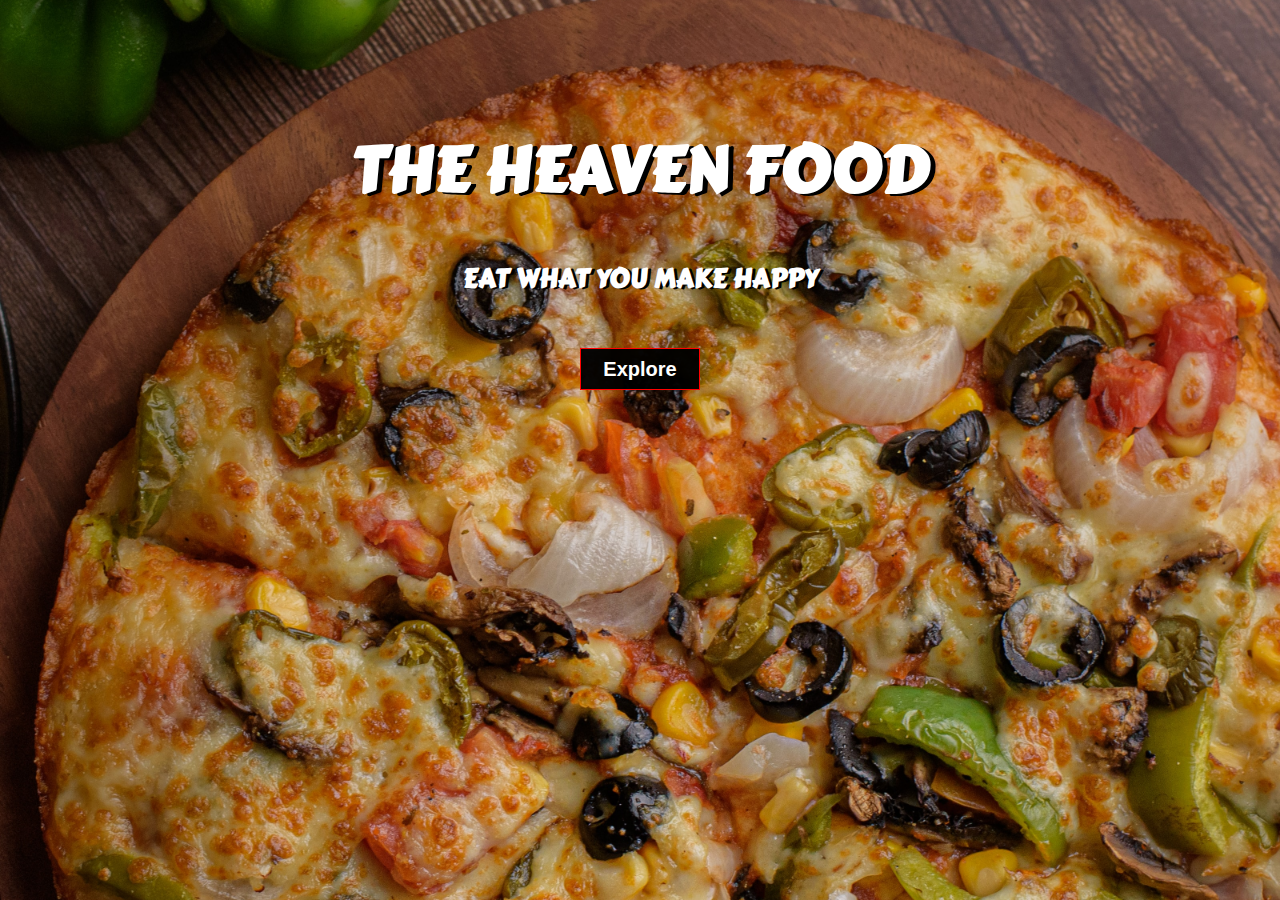
<file: index.html>
<!DOCTYPE html>
<html lang="en">

<head>
    <meta charset="UTF-8">
    <meta http-equiv="X-UA-Compatible" content="IE=edge">
    <meta name="viewport" content="width=device-width, initial-scale=1.0">
    <title>FoodOrder</title>
    <link rel="stylesheet" href="style.css">
    <link rel="preconnect" href="https://fonts.googleapis.com">
    <link rel="preconnect" href="https://fonts.gstatic.com" crossorigin>
    <link href="https://fonts.googleapis.com/css2?family=Carter+One&display=swap" rel="stylesheet">
</head>


<body>
    <!-- main container will contain the Two main div for the content and image -->
    <div class="main-container">

        <!-- This homeImage1 is hea-->

        <div class="homeImage1">
            <div class="headingBrand">
                <h1>THE HEAVEN FOOD</h1>
                <h3>EAT WHAT YOU MAKE HAPPY</h3>
                <button><a href="explore.html" target="_blank" style="text-decoration: none;">Explore</a></button>

            </div>
        </div>




    </div>
</body>

</html>
</file>
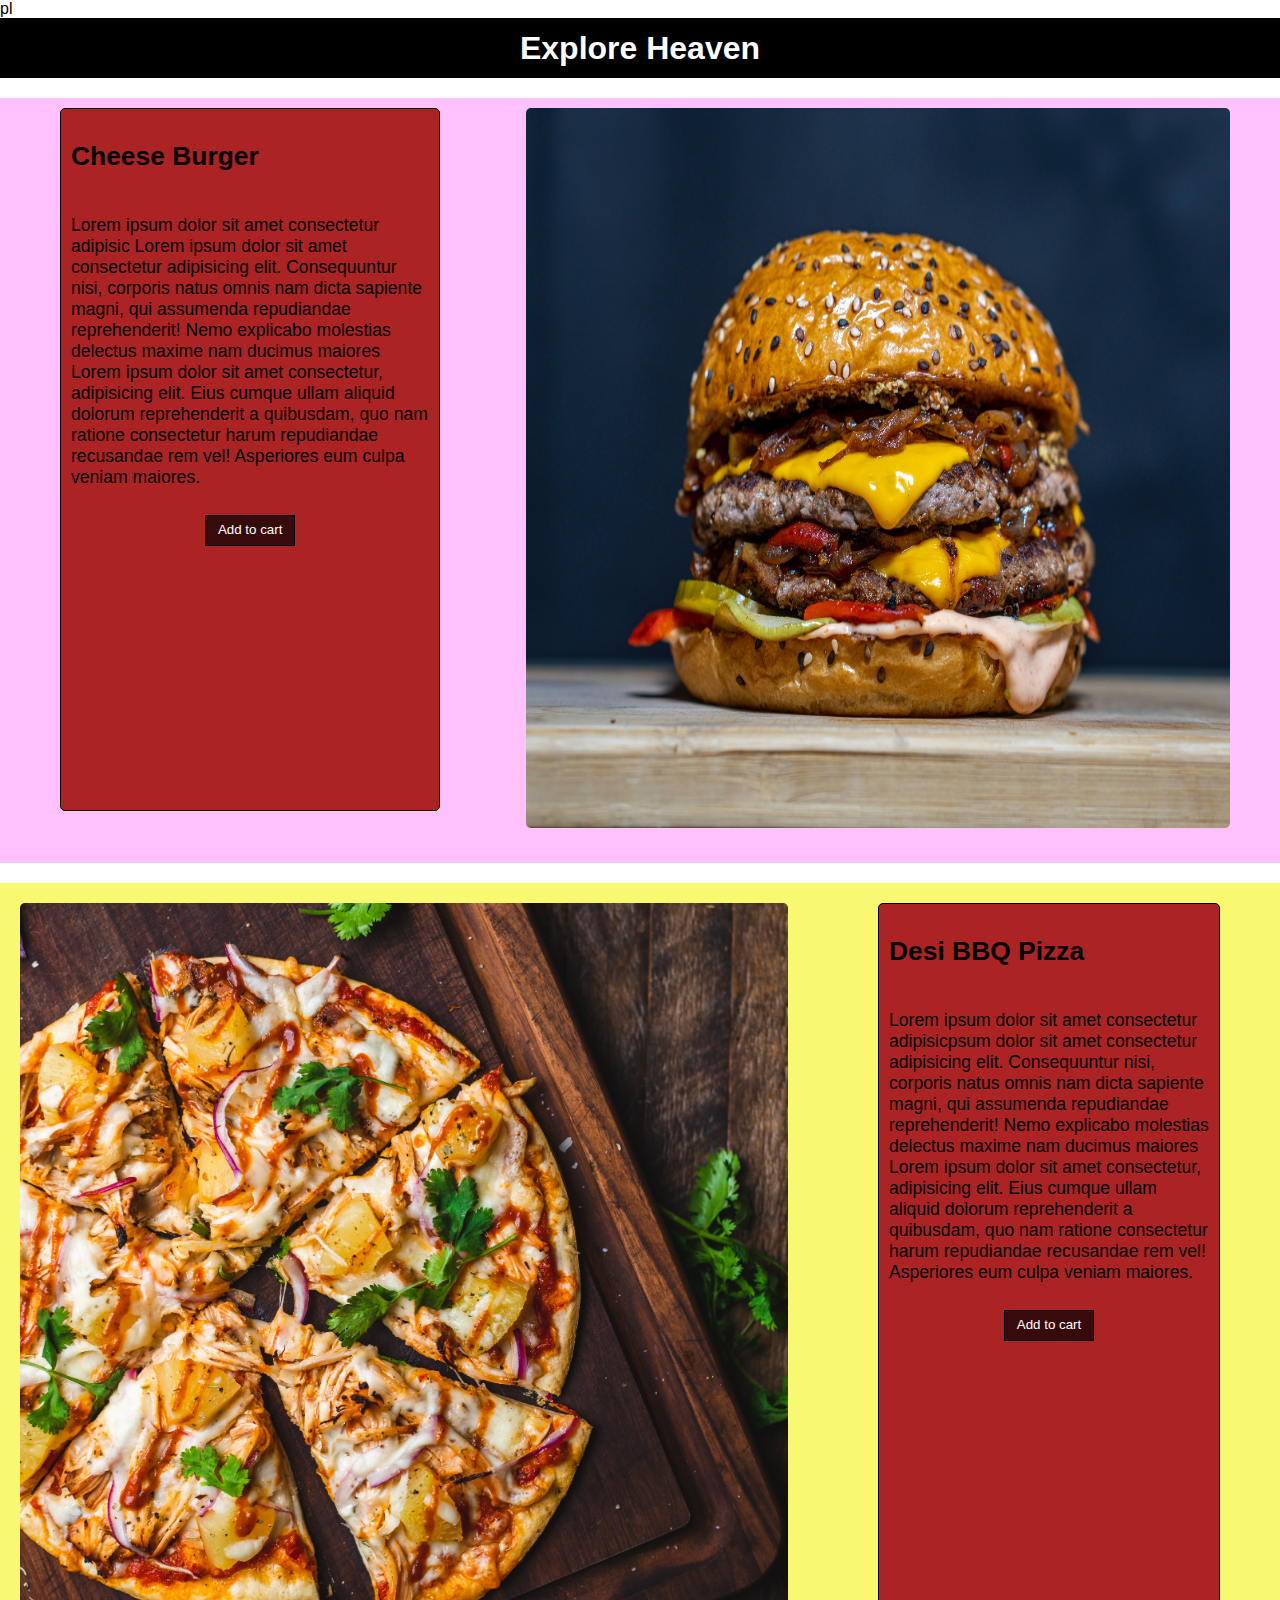
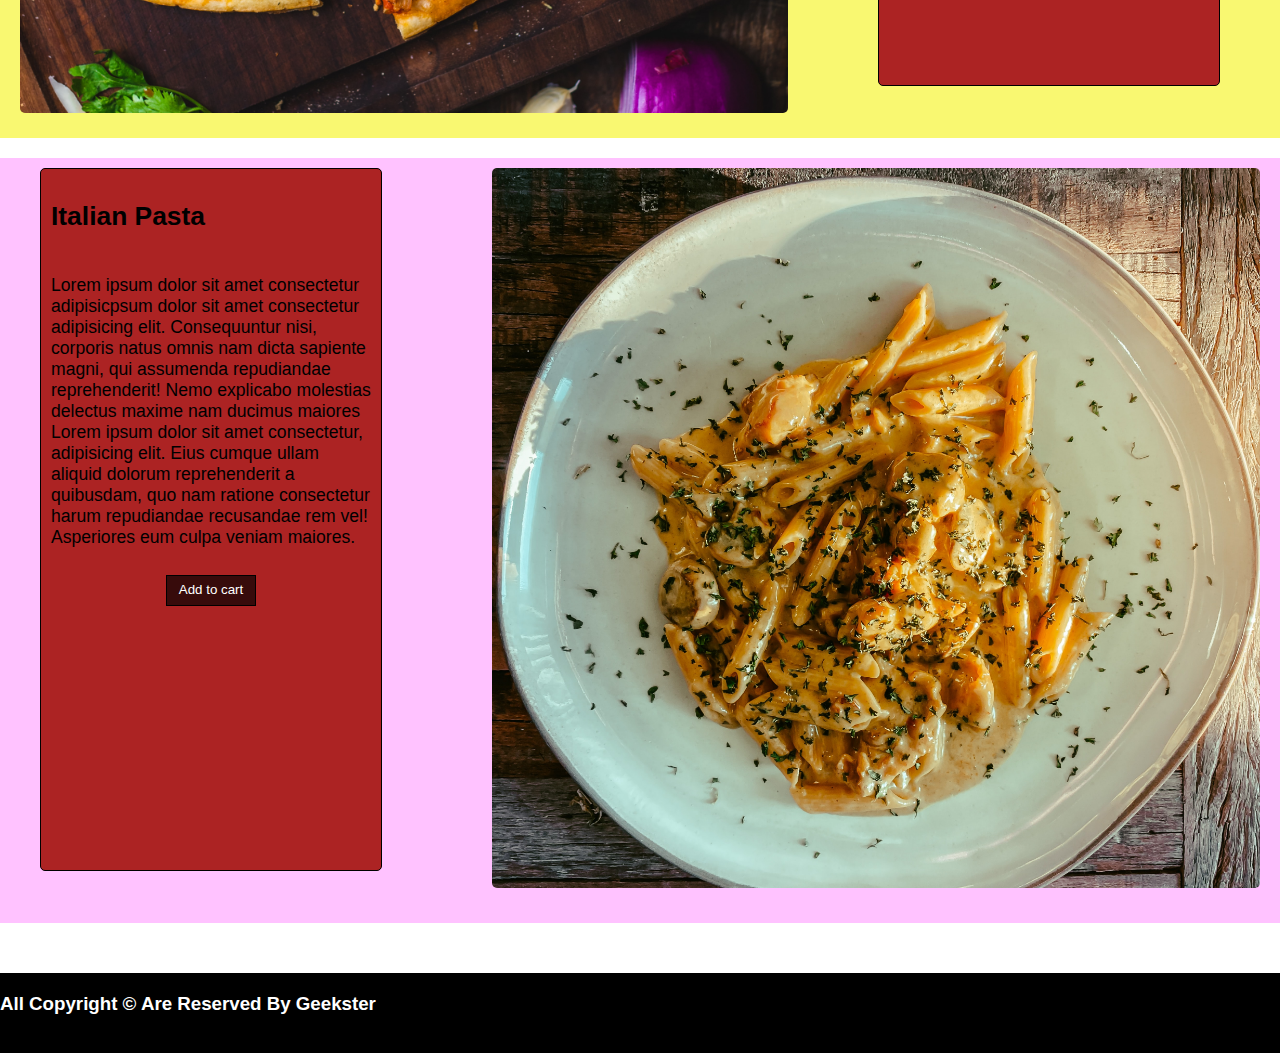
<file: explore.html>
pl<!DOCTYPE html>
<html lang="en">

<head>
    <meta charset="UTF-8">
    <meta http-equiv="X-UA-Compatible" content="IE=edge">
    <meta name="viewport" content="width=device-width, initial-scale=1.0">
    <title>Explore</title>
    <link rel="stylesheet" href="explore.css">
</head>

<body>
    
    <div class="headName"><h1>Explore Heaven</h1></div>

    <!-- This homeImage2 is used to provide a overall container width for the image element-->

<div class="containerOne">
    <div class="burger">

    </div>

    <div class="contentOne">
        <p>
            <h2>Cheese Burger</h2> <br> Lorem ipsum dolor sit amet consectetur adipisic Lorem ipsum dolor sit amet consectetur adipisicing elit. Consequuntur nisi, corporis natus omnis nam dicta sapiente magni, qui assumenda repudiandae reprehenderit! Nemo explicabo molestias delectus maxime nam ducimus maiores  Lorem ipsum dolor sit amet consectetur, adipisicing elit. Eius cumque ullam aliquid dolorum reprehenderit a quibusdam, quo nam ratione consectetur harum repudiandae recusandae rem vel! Asperiores eum culpa veniam maiores.</p>
        <div class="btn" ><button>Add to cart</button></div>
    </div>
</div>
<!-- --------------------------------------------- -->


<div class="containerTwo">
    <div class="Pizza">

    </div>

    <div class="contentTwo">
        <p> <h2>Desi BBQ Pizza</h2> <br> Lorem ipsum dolor sit amet consectetur adipisicpsum dolor sit amet consectetur adipisicing elit. Consequuntur nisi, corporis natus omnis nam dicta sapiente magni, qui assumenda repudiandae reprehenderit! Nemo explicabo molestias delectus maxime nam ducimus maiores  Lorem ipsum dolor sit amet consectetur, adipisicing elit. Eius cumque ullam aliquid dolorum reprehenderit a quibusdam, quo nam ratione consectetur harum repudiandae recusandae rem vel! Asperiores eum culpa veniam maiores.</p>
        <div class="btn" >
            <button>Add to cart</button>
        </div>

    </div>
</div>
<!-- ----------------------------------------------- -->

<div class="containerThree">
    <div class="Pasta">

    </div>

    <div class="contentThree">
        <p> <h2>Italian Pasta</h2> <br> Lorem ipsum dolor sit amet consectetur adipisicpsum dolor sit amet consectetur adipisicing elit. Consequuntur nisi, corporis natus omnis nam dicta sapiente magni, qui assumenda repudiandae reprehenderit! Nemo explicabo molestias delectus maxime nam ducimus maiores  Lorem ipsum dolor sit amet consectetur, adipisicing elit. Eius cumque ullam aliquid dolorum reprehenderit a quibusdam, quo nam ratione consectetur harum repudiandae recusandae rem vel! Asperiores eum culpa veniam maiores.</p>
        <div class="btn" ><button>Add to cart</button></div>

    </div>
</div>
<footer>
    <div class="footer-cont">
        <h3>All Copyright © Are
            Reserved By Geekster
        </h3>
        
    </div>
</footer>

</body>

</html>
</file>
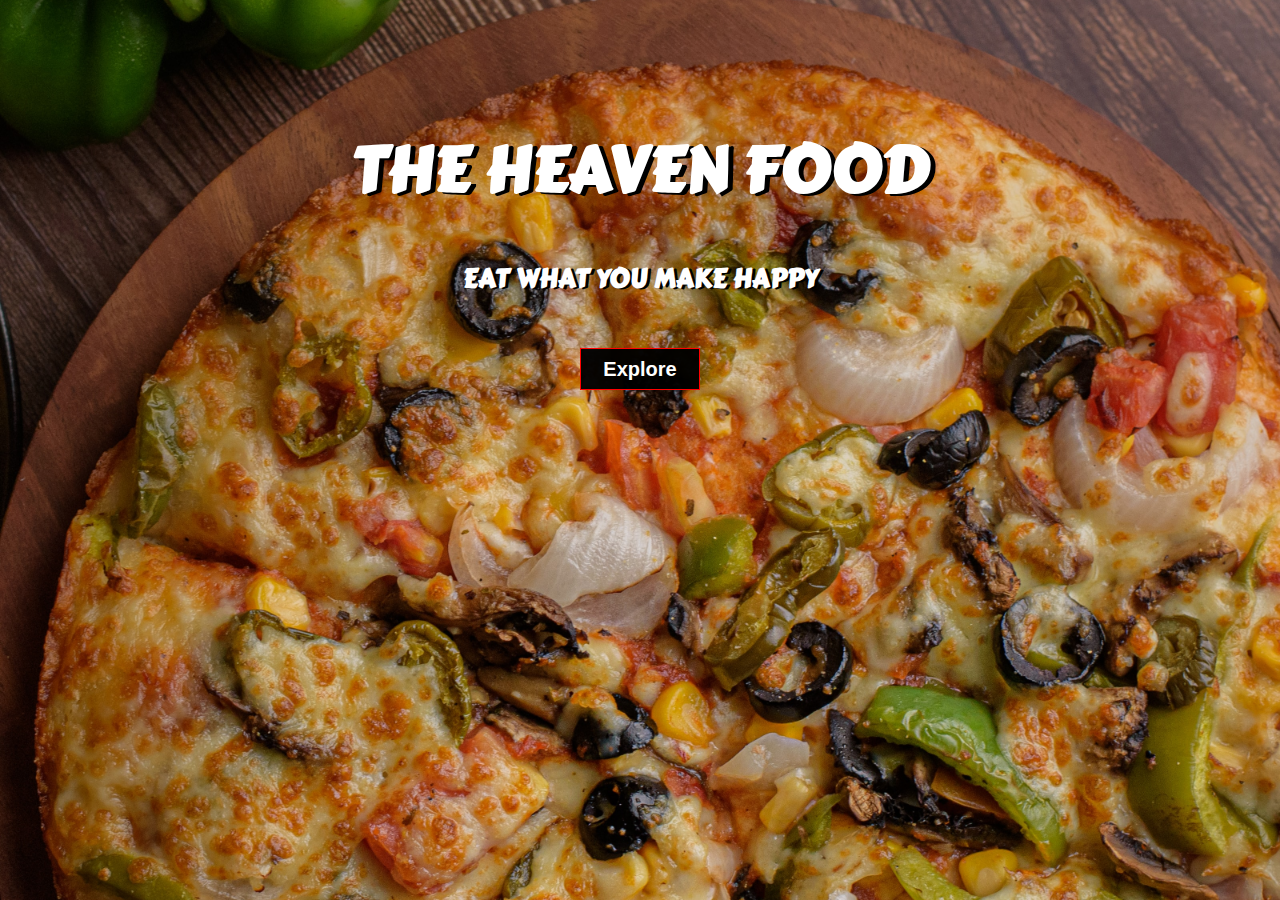
<file: homepage.html>
<!DOCTYPE html>
<html lang="en">

<head>
    <meta charset="UTF-8">
    <meta http-equiv="X-UA-Compatible" content="IE=edge">
    <meta name="viewport" content="width=device-width, initial-scale=1.0">
    <title>FoodOrder</title>
    <link rel="stylesheet" href="homepage.css">
    <link rel="preconnect" href="https://fonts.googleapis.com">
    <link rel="preconnect" href="https://fonts.gstatic.com" crossorigin>
    <link href="https://fonts.googleapis.com/css2?family=Carter+One&display=swap" rel="stylesheet">
</head>


<body>
    <!-- main container will contain the Two main div for the content and image -->
    <div class="main-container">

        <!-- This homeImage1 is hea-->

        <div class="homeImage1">
            <div class="headingBrand">
                <h1>THE HEAVEN FOOD</h1>
                <h3>EAT WHAT YOU MAKE HAPPY</h3>
                <button><a href="explore.html" target="_blank" style="text-decoration: none;">Explore</a></button>

            </div>
        </div>




    </div>
</body>

</html>
</file>
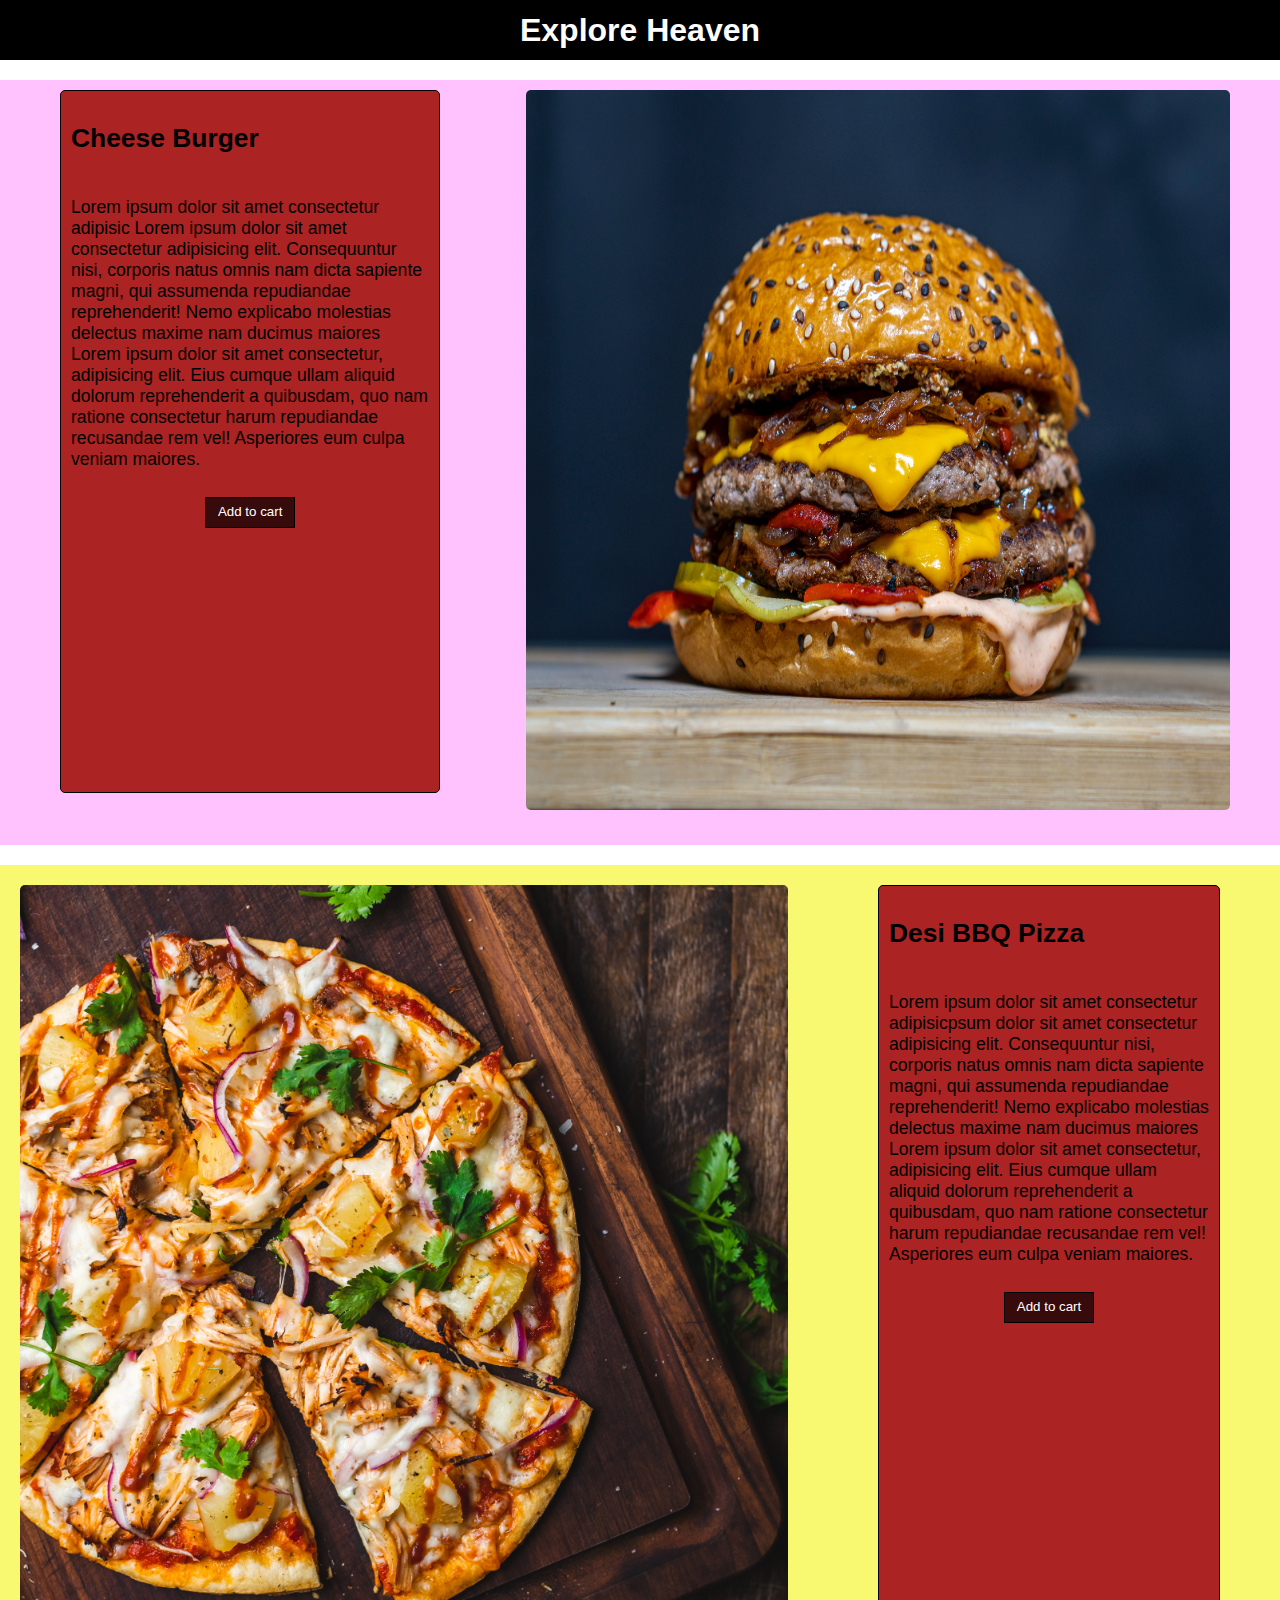
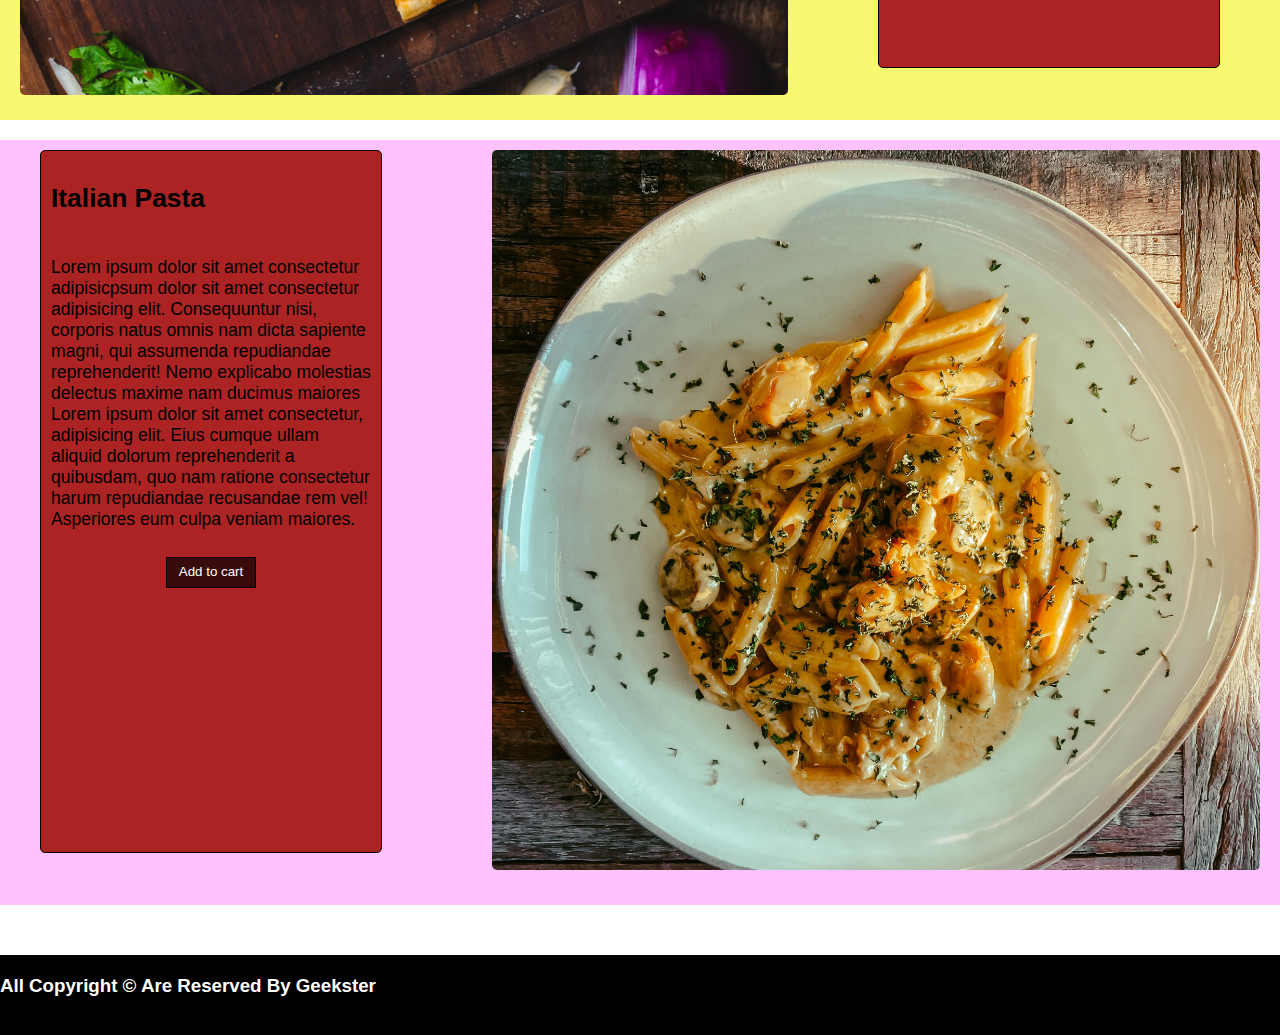
<file: index2.html>
<!DOCTYPE html>
<html lang="en">

<head>
    <meta charset="UTF-8">
    <meta http-equiv="X-UA-Compatible" content="IE=edge">
    <meta name="viewport" content="width=device-width, initial-scale=1.0">
    <title>Explore</title>
    <link rel="stylesheet" href="style2.css">
</head>

<body>
    
    <div class="headName"><h1>Explore Heaven</h1></div>

    <!-- This homeImage2 is used to provide a overall container width for the image element-->

<div class="containerOne">
    <div class="burger">

    </div>

    <div class="contentOne">
        <p>
            <h2>Cheese Burger</h2> <br> Lorem ipsum dolor sit amet consectetur adipisic Lorem ipsum dolor sit amet consectetur adipisicing elit. Consequuntur nisi, corporis natus omnis nam dicta sapiente magni, qui assumenda repudiandae reprehenderit! Nemo explicabo molestias delectus maxime nam ducimus maiores  Lorem ipsum dolor sit amet consectetur, adipisicing elit. Eius cumque ullam aliquid dolorum reprehenderit a quibusdam, quo nam ratione consectetur harum repudiandae recusandae rem vel! Asperiores eum culpa veniam maiores.</p>
        <div class="btn" ><button>Add to cart</button></div>
    </div>
</div>
<!-- --------------------------------------------- -->


<div class="containerTwo">
    <div class="Pizza">

    </div>

    <div class="contentTwo">
        <p> <h2>Desi BBQ Pizza</h2> <br> Lorem ipsum dolor sit amet consectetur adipisicpsum dolor sit amet consectetur adipisicing elit. Consequuntur nisi, corporis natus omnis nam dicta sapiente magni, qui assumenda repudiandae reprehenderit! Nemo explicabo molestias delectus maxime nam ducimus maiores  Lorem ipsum dolor sit amet consectetur, adipisicing elit. Eius cumque ullam aliquid dolorum reprehenderit a quibusdam, quo nam ratione consectetur harum repudiandae recusandae rem vel! Asperiores eum culpa veniam maiores.</p>
        <div class="btn" >
            <button>Add to cart</button>
        </div>

    </div>
</div>
<!-- ----------------------------------------------- -->

<div class="containerThree">
    <div class="Pasta">

    </div>

    <div class="contentThree">
        <p> <h2>Italian Pasta</h2> <br> Lorem ipsum dolor sit amet consectetur adipisicpsum dolor sit amet consectetur adipisicing elit. Consequuntur nisi, corporis natus omnis nam dicta sapiente magni, qui assumenda repudiandae reprehenderit! Nemo explicabo molestias delectus maxime nam ducimus maiores  Lorem ipsum dolor sit amet consectetur, adipisicing elit. Eius cumque ullam aliquid dolorum reprehenderit a quibusdam, quo nam ratione consectetur harum repudiandae recusandae rem vel! Asperiores eum culpa veniam maiores.</p>
        <div class="btn" ><button>Add to cart</button></div>

    </div>
</div>
<footer>
    <div class="footer-cont">
        <h3>All Copyright © Are
            Reserved By Geekster
        </h3>
        
    </div>
</footer>

</body>

</html>
</file>
<file: style.css>
*{
    margin: 0;
    font-family: 'Kanit', sans-serif;
}

body {
    margin: 0;
}

.headingBrand{
    position: absolute;
    top: 120px ;
    width: 100%;
    color: white;
    text-align: center;
    align-items: center;

}
h1{
    
    text-shadow: 5px 2px  black;
    font-family: 'Carter One';
    font-size: 4rem; 
}

h3{
    margin-top: 40px;
    text-shadow: 3px 1px black;
    font-family: 'Carter One';
    font-size: 1.6rem;
}


.homeImage1 {
    margin: 0;
    background-image: url("image/homeimage3.jpg");
    height: 100vh;
    background-attachment: fixed; /*it is used to make the image scrollable*/
    background-position: center;
    background-repeat: no-repeat;
    background-size: cover;
}

button{
    line-height: 1;
    margin-top: 50px;
    padding: 10px;
    width: 120px;
    border: 1px solid red;
    background-color: rgba(0, 0, 0, 0.966);
    color: white;
    
}
a{
    color: rgb(255, 255, 255);
    font-family:  sans-serif;
    font-size: 20px;
    font-weight: bolder;
}
</file>
<file: explore.css>
body{
    margin: 0;
    font-family: -apple-system, BlinkMacSystemFont, 'Segoe UI', Roboto, Oxygen, Ubuntu, Cantarell, 'Open Sans', 'Helvetica Neue', sans-serif;
}

/* headname is the container of Heading H1 */
.headName{
    /* flex is given just for use property alignite and justify content */
    display: flex;
    justify-content: center;
    background-color: rgb(0, 0, 0);
    color: white;
    text-align: center;
    width: 100vw;
    height: 60px;
    align-items: center;
}
/* -------------------------------------------------------------------------------- */
/* container1,2,3 are the entire container box for image+content  */
.containerOne, .containerTwo, .containerThree {
    margin-top: 20px;
    width: 100vw;
    height: 85vh;
    background-color: #ffc2ff;
}

.containerTwo {
    margin-top: 20px;
    width: 100vw;
    height: 95vh;
    background-color: #F9F871;
}
/* -------------------------------------------------------------------------------- */

/* burger and contentOne are the Child container of the container1 */

.burger {
    float: right;
    margin: 10px 0px;
    margin-right: 50px;
    /* display: inline-block; */
    background-image: url("image/burgg.jpg");
    width: 55vw;
    height: 80vh;
    /* background-attachment: fixed; */
    background-position: center;
    background-size: 100% 100%;
    background-repeat: no-repeat;
    border-radius: 5px;
}

.contentOne {
    float: left;
    background-color: #ac2323;
    border: 1px solid black;
    margin-top: 10px;
    padding: 10px;
    margin-left: 60px;
    width: 28%;
    height: 89%;
    border-radius: 5px;
    font-size: 1.1em;

}

/* -------------------------------------------------------------------------------- */

/* Pizza and contentTwo are the Child container of the container2 */


.Pizza {
    float: left;
    margin: 20px;
    /* display: inline-block; */
    background-image: url("image/pizzasub1.jpg");
    width: 60vw;
    height: 90vh;
    /* background-attachment: fixed; */
    background-position: center;
    background-size: cover;
    background-repeat: no-repeat;
    border-radius: 5px;
}

.contentTwo {
    float: right;
    background-color: #ac2323;
    border: 1px solid black;
    margin-top: 20px;
    padding: 10px;
    margin-right: 60px;
    width: 25%;
    height: 89%;
    border-radius: 5px;
    font-size: 1.1em;


}

/* -------------------------------------------------------------------------------- */

/* pasta and contentThree are the Child container of the container3 */

.Pasta {
    float: right;
    margin: 10px 20px;
    /* display: inline-block; */
    background-image: url("image/pasta.jpg");
    width: 60vw;
    height: 80vh;
    /* background-attachment: fixed; */
    background-position: center;
    background-size: cover;
    background-repeat: no-repeat;
    border-radius: 5px;
}

.contentThree {
    float: left;
    background-color: #ac2323;
    border: 1px solid black;
    margin-top: 10px;
    padding: 10px;
    margin-left: 40px;
    width: 25%;
    height: 89%;
    border-radius: 5px;
    font-size: 1.1em;


}

/* /* -------------------------------------------------------------------------------- */

/* button i.e for add to cart*/

.btn{
    text-align: center;
}
button{
    width: 90px;
    line-height: 2;
    margin-top: 10px;
    align-items: center;
    border: 1px solid black;
    background-color: rgba(0, 0, 0, 0.678);
    color: white;
    cursor: pointer;
}


/* /* -------------------------------------------------------------------------------- */
/* footer */
footer {
    width: 100vw;
    height: 80px;
    background-color: black;
    color: white;
}

.footer-cont>h3 {
    padding-top: 20px;
    margin-top: 50px;
}
</file>
<file: homepage.css>
*{
    margin: 0;
    font-family: 'Kanit', sans-serif;
}

body {
    margin: 0;
}

.headingBrand{
    position: absolute;
    top: 120px ;
    width: 100%;
    color: white;
    text-align: center;
    align-items: center;

}
h1{
    
    text-shadow: 5px 2px  black;
    font-family: 'Carter One';
    font-size: 4rem; 
}

h3{
    margin-top: 40px;
    text-shadow: 3px 1px black;
    font-family: 'Carter One';
    font-size: 1.6rem;
}


.homeImage1 {
    margin: 0;
    background-image: url("image/homeimage3.jpg");
    height: 100vh;
    background-attachment: fixed; /*it is used to make the image scrollable*/
    background-position: center;
    background-repeat: no-repeat;
    background-size: cover;
}

button{
    line-height: 1;
    margin-top: 50px;
    padding: 10px;
    width: 120px;
    border: 1px solid red;
    background-color: rgba(0, 0, 0, 0.966);
    color: white;
    
}
a{
    color: rgb(255, 255, 255);
    font-family:  sans-serif;
    font-size: 20px;
    font-weight: bolder;
}
</file>
<file: style2.css>
body{
    margin: 0;
    font-family: -apple-system, BlinkMacSystemFont, 'Segoe UI', Roboto, Oxygen, Ubuntu, Cantarell, 'Open Sans', 'Helvetica Neue', sans-serif;
}

/* headname is the container of Heading H1 */
.headName{
    /* flex is given just for use property alignite and justify content */
    display: flex;
    justify-content: center;
    background-color: rgb(0, 0, 0);
    color: white;
    text-align: center;
    width: 100vw;
    height: 60px;
    align-items: center;
}
/* -------------------------------------------------------------------------------- */
/* container1,2,3 are the entire container box for image+content  */
.containerOne, .containerTwo, .containerThree {
    margin-top: 20px;
    width: 100vw;
    height: 85vh;
    background-color: #ffc2ff;
}

.containerTwo {
    margin-top: 20px;
    width: 100vw;
    height: 95vh;
    background-color: #F9F871;
}
/* -------------------------------------------------------------------------------- */

/* burger and contentOne are the Child container of the container1 */

.burger {
    float: right;
    margin: 10px 0px;
    margin-right: 50px;
    /* display: inline-block; */
    background-image: url("image/burgg.jpg");
    width: 55vw;
    height: 80vh;
    /* background-attachment: fixed; */
    background-position: center;
    background-size: 100% 100%;
    background-repeat: no-repeat;
    border-radius: 5px;
}

.contentOne {
    float: left;
    background-color: #ac2323;
    border: 1px solid black;
    margin-top: 10px;
    padding: 10px;
    margin-left: 60px;
    width: 28%;
    height: 89%;
    border-radius: 5px;
    font-size: 1.1em;

}

/* -------------------------------------------------------------------------------- */

/* Pizza and contentTwo are the Child container of the container2 */


.Pizza {
    float: left;
    margin: 20px;
    /* display: inline-block; */
    background-image: url("image/pizzasub1.jpg");
    width: 60vw;
    height: 90vh;
    /* background-attachment: fixed; */
    background-position: center;
    background-size: cover;
    background-repeat: no-repeat;
    border-radius: 5px;
}

.contentTwo {
    float: right;
    background-color: #ac2323;
    border: 1px solid black;
    margin-top: 20px;
    padding: 10px;
    margin-right: 60px;
    width: 25%;
    height: 89%;
    border-radius: 5px;
    font-size: 1.1em;


}

/* -------------------------------------------------------------------------------- */

/* pasta and contentThree are the Child container of the container3 */

.Pasta {
    float: right;
    margin: 10px 20px;
    /* display: inline-block; */
    background-image: url("image/pasta.jpg");
    width: 60vw;
    height: 80vh;
    /* background-attachment: fixed; */
    background-position: center;
    background-size: cover;
    background-repeat: no-repeat;
    border-radius: 5px;
}

.contentThree {
    float: left;
    background-color: #ac2323;
    border: 1px solid black;
    margin-top: 10px;
    padding: 10px;
    margin-left: 40px;
    width: 25%;
    height: 89%;
    border-radius: 5px;
    font-size: 1.1em;


}

/* /* -------------------------------------------------------------------------------- */

/* button i.e for add to cart*/

.btn{
    text-align: center;
}
button{
    width: 90px;
    line-height: 2;
    margin-top: 10px;
    align-items: center;
    border: 1px solid black;
    background-color: rgba(0, 0, 0, 0.678);
    color: white;
    cursor: pointer;
}


/* /* -------------------------------------------------------------------------------- */
/* footer */
footer {
    width: 100vw;
    height: 80px;
    background-color: black;
    color: white;
}

.footer-cont>h3 {
    padding-top: 20px;
    margin-top: 50px;
}
</file>
